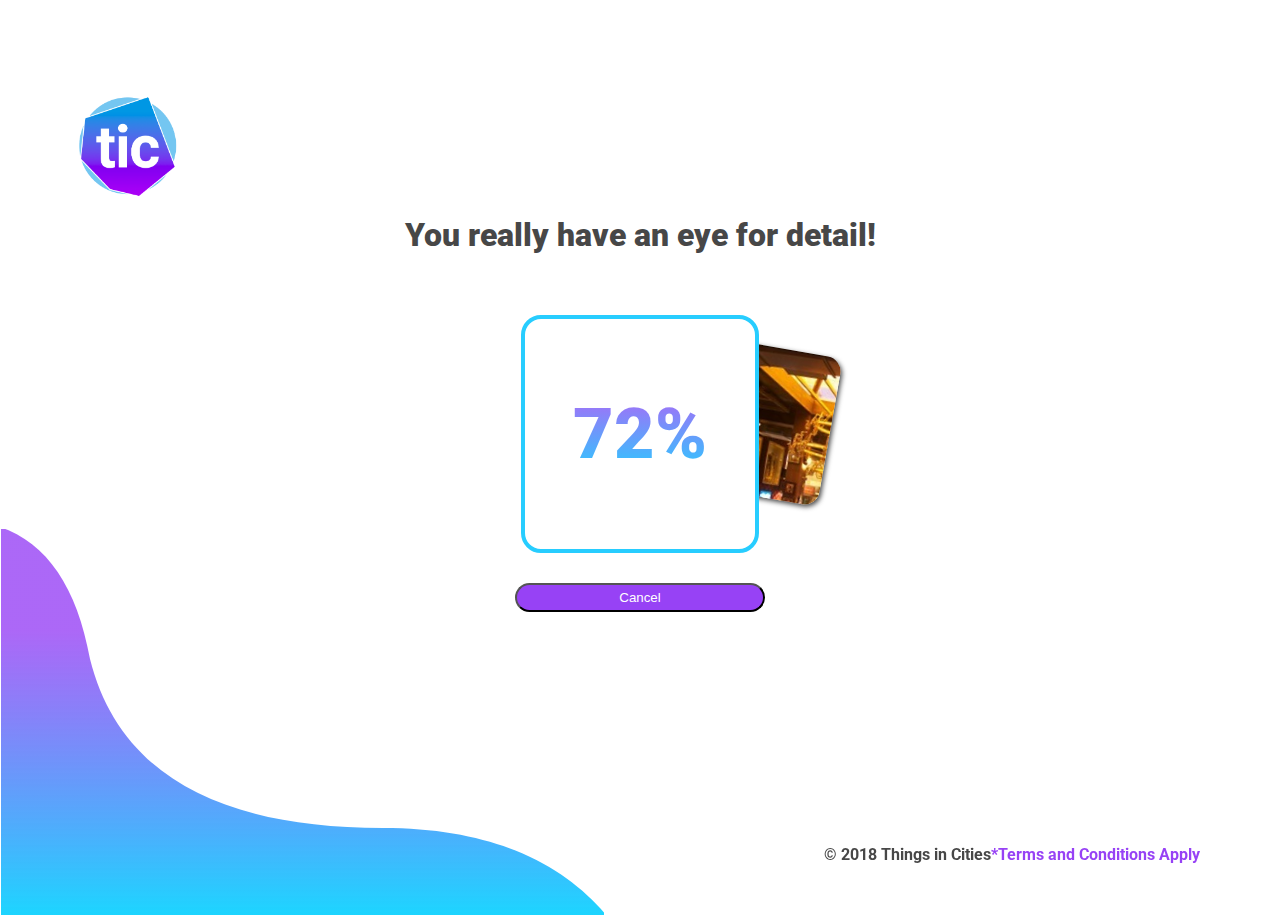
<file: 3.html>
<!DOCTYPE html>
<html lang="en">

<head>
    <meta charset="UTF-8">
    <meta name="viewport" content="width=device-width, initial-scale=1.0">
    <meta http-equiv="X-UA-Compatible" content="ie=edge">
    <title>3</title>

    <!-- bootstrap -->
    <link rel="stylesheet" href="https://stackpath.bootstrapcdn.com/bootstrap/4.1.2/css/bootstrap.min.css" integrity="sha384-Smlep5jCw/wG7hdkwQ/Z5nLIefveQRIY9nfy6xoR1uRYBtpZgI6339F5dgvm/e9B"
        crossorigin="anonymous">

    <link href="https://fonts.googleapis.com/css?family=Roboto:400,700,900" rel="stylesheet">
    <link rel="stylesheet" href="https://use.fontawesome.com/releases/v5.1.1/css/all.css" integrity="sha384-O8whS3fhG2OnA5Kas0Y9l3cfpmYjapjI0E4theH4iuMD+pLhbf6JI0jIMfYcK3yZ"
        crossorigin="anonymous">

    <link rel="stylesheet" href="css/common.css">
    <link rel="stylesheet" href="css/3.css">

</head>

<body>

    <div class="container">
        <div class="logo">
            <img src="images/logo.png" alt="">
        </div>
        <div class="main">
            <h1>You really have an eye for detail!</h1>
            <div class="display">
                <div class="sideimage"></div>
                <div class="progress">
                    <h1>72%</h1>
                </div>
            </div>
            <div class="cancel">
                <button class="btn">Cancel</button>
            </div>
        </div>
        <div class="footer row">
            <p class="terms col offset-sm-7">*Terms and Conditions Apply</p>
            <p class="copyright col ">&#169; 2018 Things in Cities</p>
        </div>
    </div>

    <!-- bootstrap -->
    <script src="https://code.jquery.com/jquery-3.3.1.slim.min.js" integrity="sha384-q8i/X+965DzO0rT7abK41JStQIAqVgRVzpbzo5smXKp4YfRvH+8abtTE1Pi6jizo"
        crossorigin="anonymous"></script>
    <script src="https://cdnjs.cloudflare.com/ajax/libs/popper.js/1.14.3/umd/popper.min.js" integrity="sha384-ZMP7rVo3mIykV+2+9J3UJ46jBk0WLaUAdn689aCwoqbBJiSnjAK/l8WvCWPIPm49"
        crossorigin="anonymous"></script>
    <script src="https://stackpath.bootstrapcdn.com/bootstrap/4.1.2/js/bootstrap.min.js" integrity="sha384-o+RDsa0aLu++PJvFqy8fFScvbHFLtbvScb8AjopnFD+iEQ7wo/CG0xlczd+2O/em"
        crossorigin="anonymous"></script>
</body>

</html>
</file>
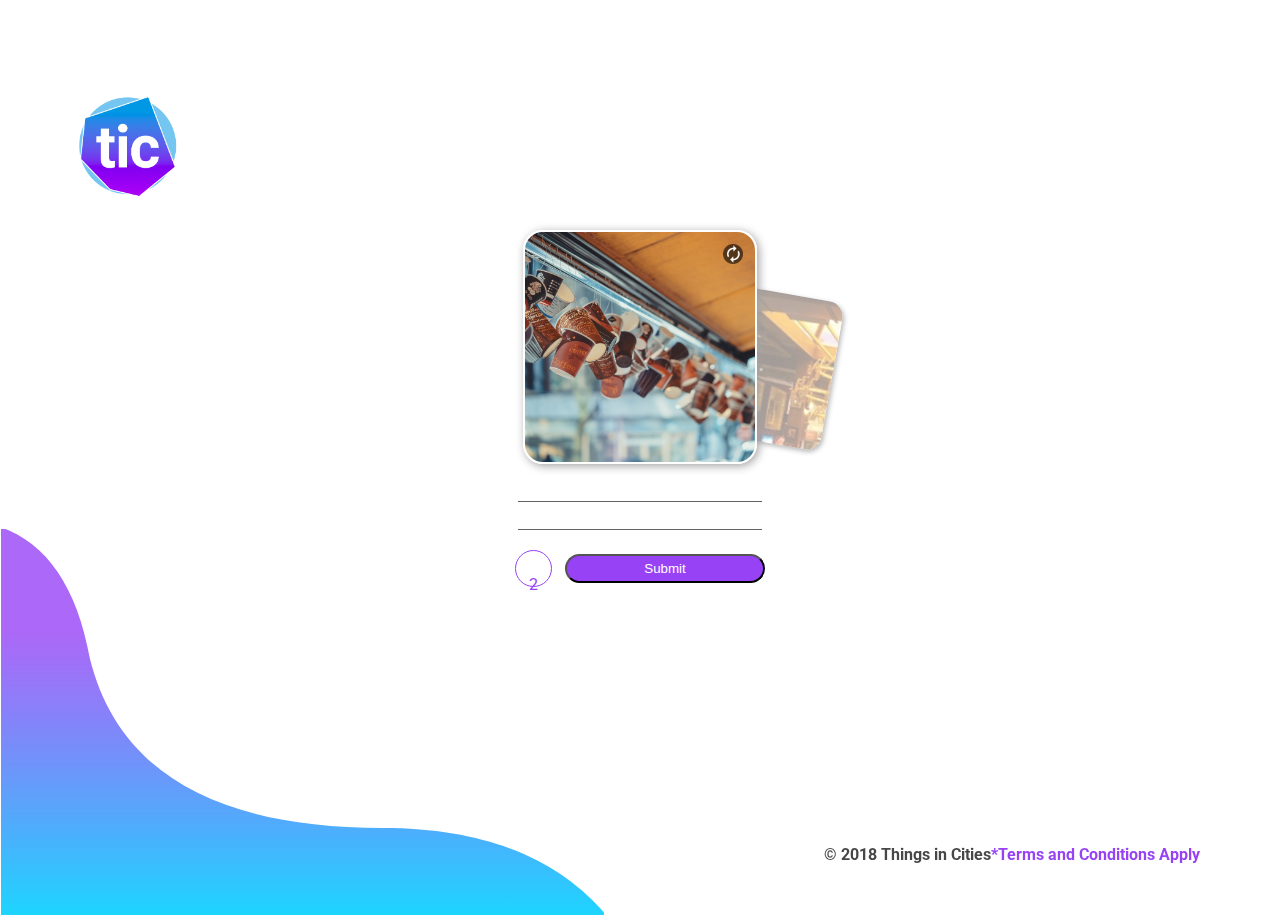
<file: 4.html>
<!DOCTYPE html>
<html lang="en">

<head>
    <meta charset="UTF-8">
    <meta name="viewport" content="width=device-width, initial-scale=1.0">
    <meta http-equiv="X-UA-Compatible" content="ie=edge">
    <title>4</title>

    <!-- bootstrap -->
    <link rel="stylesheet" href="https://stackpath.bootstrapcdn.com/bootstrap/4.1.2/css/bootstrap.min.css" integrity="sha384-Smlep5jCw/wG7hdkwQ/Z5nLIefveQRIY9nfy6xoR1uRYBtpZgI6339F5dgvm/e9B"
        crossorigin="anonymous">

    <link href="https://fonts.googleapis.com/css?family=Roboto:400,700,900" rel="stylesheet">
    <link rel="stylesheet" href="https://use.fontawesome.com/releases/v5.1.1/css/all.css" integrity="sha384-O8whS3fhG2OnA5Kas0Y9l3cfpmYjapjI0E4theH4iuMD+pLhbf6JI0jIMfYcK3yZ"
        crossorigin="anonymous">

    <link rel="stylesheet" href="css/common.css">
    <link rel="stylesheet" href="css/4.css">

</head>

<body>

    <div class="container">
        <div class="logo">
            <img src="images/logo.png" alt="">
        </div>
        <div class="main">
            <div class="display">
                <div class="sideimage"></div>
                <div class="progress">
                    <img src="images/Replace_icon.png" alt="">
                </div>
            </div>
            <div class="places">
                <input type="text">
                <input type="text">
            </div>
            <div class="cancel">
                <div class="number">
                    <p>2</p>
                </div>
                <button class="btn">Submit</button>
            </div>
        </div>
        <div class="footer row">
            <p class="terms col offset-sm-7">*Terms and Conditions Apply</p>
            <p class="copyright col ">&#169; 2018 Things in Cities</p>
        </div>
    </div>

    <!-- bootstrap -->
    <script src="https://code.jquery.com/jquery-3.3.1.slim.min.js" integrity="sha384-q8i/X+965DzO0rT7abK41JStQIAqVgRVzpbzo5smXKp4YfRvH+8abtTE1Pi6jizo"
        crossorigin="anonymous"></script>
    <script src="https://cdnjs.cloudflare.com/ajax/libs/popper.js/1.14.3/umd/popper.min.js" integrity="sha384-ZMP7rVo3mIykV+2+9J3UJ46jBk0WLaUAdn689aCwoqbBJiSnjAK/l8WvCWPIPm49"
        crossorigin="anonymous"></script>
    <script src="https://stackpath.bootstrapcdn.com/bootstrap/4.1.2/js/bootstrap.min.js" integrity="sha384-o+RDsa0aLu++PJvFqy8fFScvbHFLtbvScb8AjopnFD+iEQ7wo/CG0xlczd+2O/em"
        crossorigin="anonymous"></script>
</body>

</html>
</file>
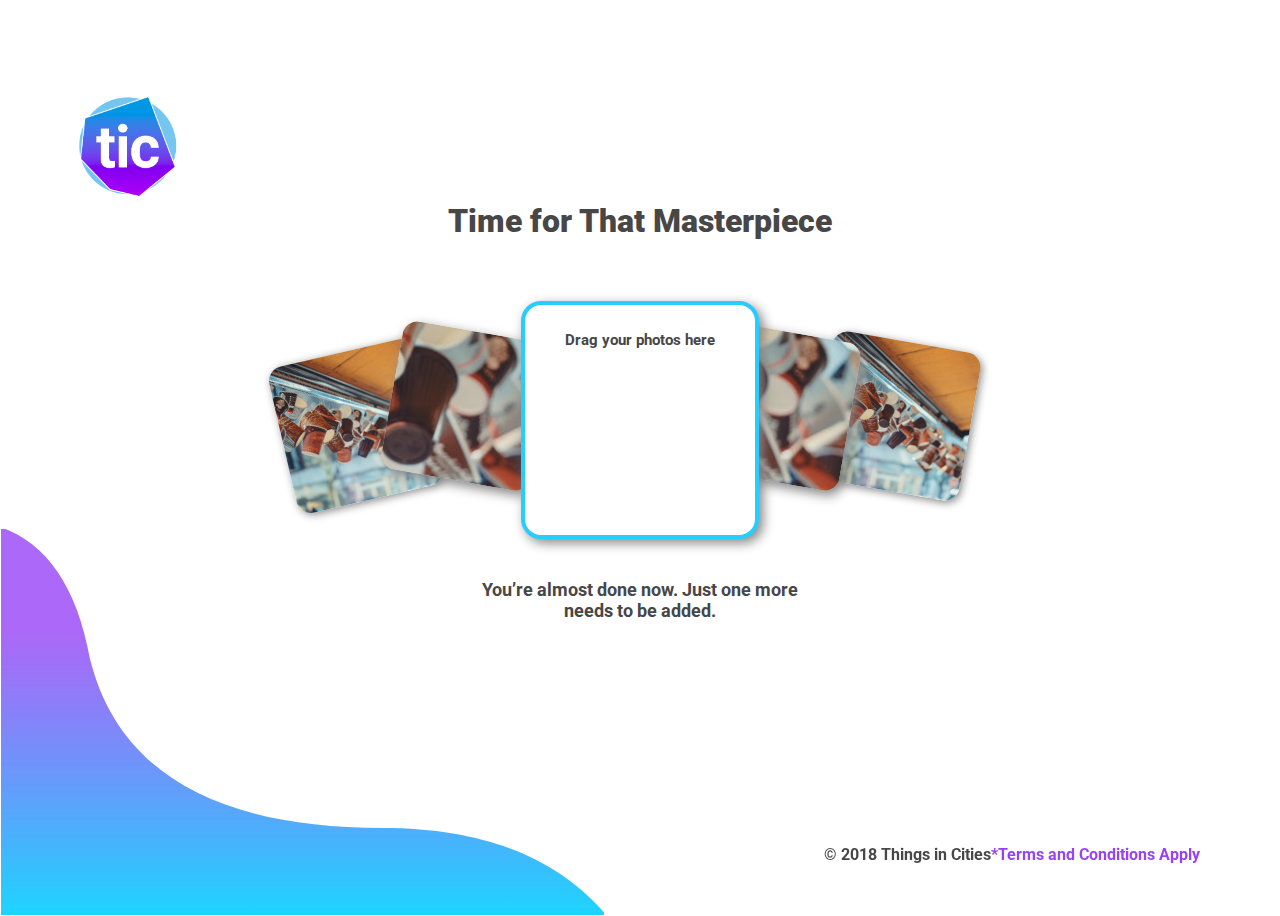
<file: 5.html>
<!DOCTYPE html>
<html lang="en">

<head>
    <meta charset="UTF-8">
    <meta name="viewport" content="width=device-width, initial-scale=1.0">
    <meta http-equiv="X-UA-Compatible" content="ie=edge">
    <title>5</title>

    <!-- bootstrap -->
    <link rel="stylesheet" href="https://stackpath.bootstrapcdn.com/bootstrap/4.1.2/css/bootstrap.min.css" integrity="sha384-Smlep5jCw/wG7hdkwQ/Z5nLIefveQRIY9nfy6xoR1uRYBtpZgI6339F5dgvm/e9B"
        crossorigin="anonymous">

    <link href="https://fonts.googleapis.com/css?family=Roboto:400,700,900" rel="stylesheet">
    <link rel="stylesheet" href="https://use.fontawesome.com/releases/v5.1.1/css/all.css" integrity="sha384-O8whS3fhG2OnA5Kas0Y9l3cfpmYjapjI0E4theH4iuMD+pLhbf6JI0jIMfYcK3yZ"
        crossorigin="anonymous">

    <link rel="stylesheet" href="css/common.css">
    <link rel="stylesheet" href="css/5.css">

</head>

<body>

    <div class="container">
        <div class="logo">
            <img src="images/logo.png" alt="">
        </div>
        <div class="main">
            <h1>Time for That Masterpiece</h1>
            <div class="display">
                <div class="one"></div>
                <div class="two"></div>
                <div class="three"></div>
                <div class="four"></div>
                <div class="progress">
                    <h6>Drag your photos here</h6>
                    <br>
                    <p>
                        <i class="fas fa-upload"></i>
                    </p>
                </div>
            </div>
            <h2>You’re almost done now. Just one more needs to be added.</h2>
            <!-- <div class="cancel">
                <button class="btn">Know More Details</button>
            </div> -->
        </div>
        <div class="footer row">
            <p class="terms col offset-sm-7">*Terms and Conditions Apply</p>
            <p class="copyright col ">&#169; 2018 Things in Cities</p>
        </div>
    </div>

    <!-- bootstrap -->
    <script src="https://code.jquery.com/jquery-3.3.1.slim.min.js" integrity="sha384-q8i/X+965DzO0rT7abK41JStQIAqVgRVzpbzo5smXKp4YfRvH+8abtTE1Pi6jizo"
        crossorigin="anonymous"></script>
    <script src="https://cdnjs.cloudflare.com/ajax/libs/popper.js/1.14.3/umd/popper.min.js" integrity="sha384-ZMP7rVo3mIykV+2+9J3UJ46jBk0WLaUAdn689aCwoqbBJiSnjAK/l8WvCWPIPm49"
        crossorigin="anonymous"></script>
    <script src="https://stackpath.bootstrapcdn.com/bootstrap/4.1.2/js/bootstrap.min.js" integrity="sha384-o+RDsa0aLu++PJvFqy8fFScvbHFLtbvScb8AjopnFD+iEQ7wo/CG0xlczd+2O/em"
        crossorigin="anonymous"></script>
</body>

</html>
</file>
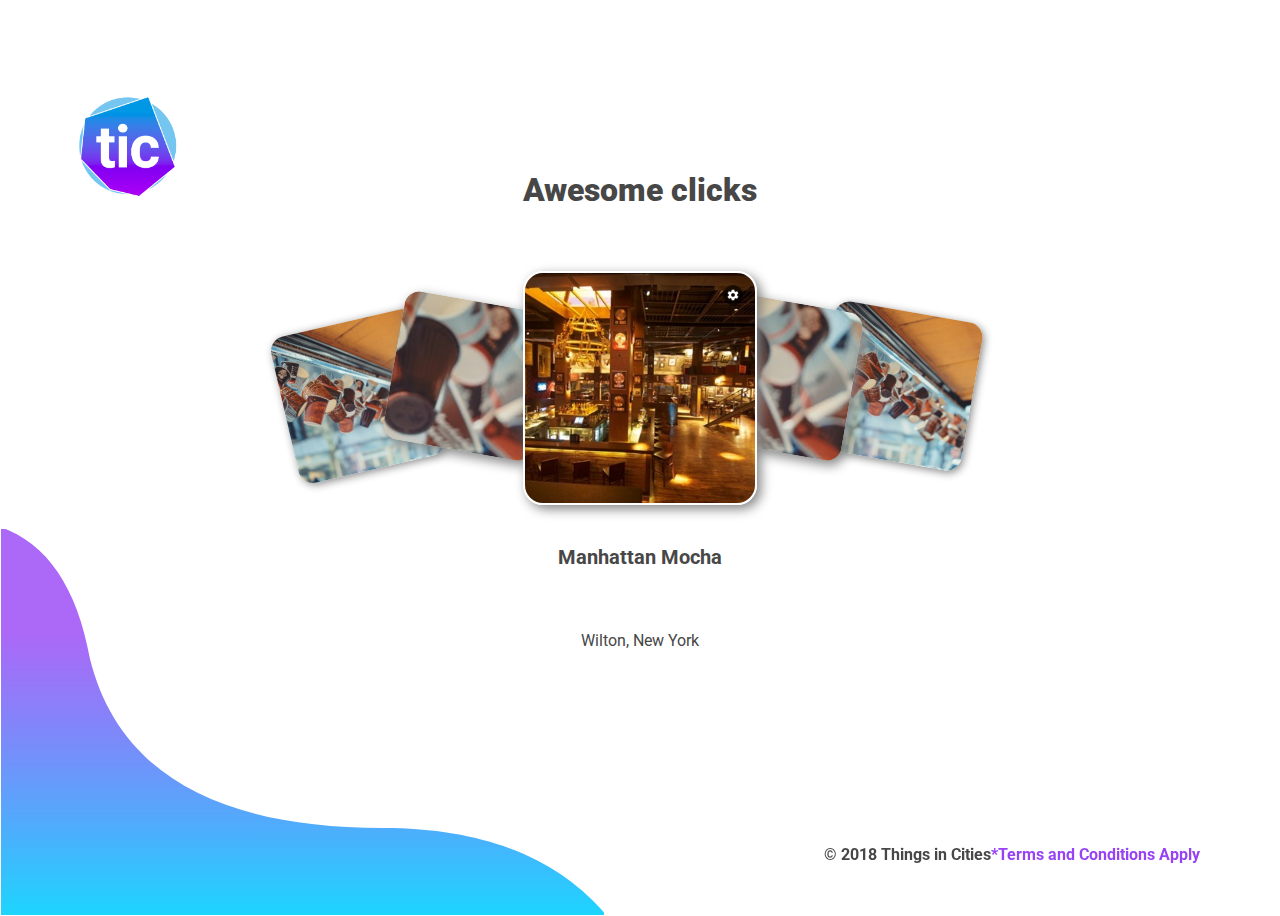
<file: 6.html>
<!DOCTYPE html>
<html lang="en">

<head>
    <meta charset="UTF-8">
    <meta name="viewport" content="width=device-width, initial-scale=1.0">
    <meta http-equiv="X-UA-Compatible" content="ie=edge">
    <title>6</title>

    <!-- bootstrap -->
    <link rel="stylesheet" href="https://stackpath.bootstrapcdn.com/bootstrap/4.1.2/css/bootstrap.min.css" integrity="sha384-Smlep5jCw/wG7hdkwQ/Z5nLIefveQRIY9nfy6xoR1uRYBtpZgI6339F5dgvm/e9B"
        crossorigin="anonymous">

    <link href="https://fonts.googleapis.com/css?family=Roboto:400,700,900" rel="stylesheet">
    <link rel="stylesheet" href="https://use.fontawesome.com/releases/v5.1.1/css/all.css" integrity="sha384-O8whS3fhG2OnA5Kas0Y9l3cfpmYjapjI0E4theH4iuMD+pLhbf6JI0jIMfYcK3yZ"
        crossorigin="anonymous">

    <link rel="stylesheet" href="css/common.css">
    <link rel="stylesheet" href="css/6.css">

</head>

<body>

    <div class="container">
        <div class="logo">
            <img src="images/logo.png" alt="">
        </div>
        <div class="main">
            <h1>Awesome clicks</h1>
            <div class="display">
                <div class="one"></div>
                <div class="two"></div>
                <div class="three"></div>
                <div class="four"></div>
                <div class="progress">
                    <img src="images/Edit_icon.png" alt="">
                </div>
            </div>
            <h6>Manhattan Mocha</h6>
            <p>Wilton, New York</p>

            <!-- <div class="cancel">
                <button class="btn">Know More Details</button>
            </div> -->
        </div>
        <div class="footer row">
            <p class="terms col offset-sm-7">*Terms and Conditions Apply</p>
            <p class="copyright col ">&#169; 2018 Things in Cities</p>
        </div>
    </div>

    <!-- bootstrap -->
    <script src="https://code.jquery.com/jquery-3.3.1.slim.min.js" integrity="sha384-q8i/X+965DzO0rT7abK41JStQIAqVgRVzpbzo5smXKp4YfRvH+8abtTE1Pi6jizo"
        crossorigin="anonymous"></script>
    <script src="https://cdnjs.cloudflare.com/ajax/libs/popper.js/1.14.3/umd/popper.min.js" integrity="sha384-ZMP7rVo3mIykV+2+9J3UJ46jBk0WLaUAdn689aCwoqbBJiSnjAK/l8WvCWPIPm49"
        crossorigin="anonymous"></script>
    <script src="https://stackpath.bootstrapcdn.com/bootstrap/4.1.2/js/bootstrap.min.js" integrity="sha384-o+RDsa0aLu++PJvFqy8fFScvbHFLtbvScb8AjopnFD+iEQ7wo/CG0xlczd+2O/em"
        crossorigin="anonymous"></script>
</body>

</html>
</file>
<file: css/common.css>
body {
    font-family: 'Roboto', sans-serif;
    color: #474747;
    height: 100vh;
    background: url("../images/gradient_element_design.svg");
    background-position: left bottom;
    background-repeat: no-repeat;
    /* background-size: 50%; */
}

.logo {
    position: absolute;
    top: 10%;
    left: 5%;
}

.logo img {
    width: 30%;
}

.footer {
    position: fixed;
    bottom: 0;
    right: 80px;
    width: 100%;
    font-weight: 700;
    padding-bottom: 20px;
}

.footer p {
    float: right;
}

.footer a{
    text-decoration: none;
    color: #474747;
}

.terms {
    color: #9742F5;
}
</file>
<file: css/3.css>
.main {
    min-height: 80vh;
    display: flex;
    flex-direction: column;
    justify-content: center;
    align-items: center;
    padding-top: 30px;
}

.main>h1 {
    font-weight: 900;
    padding: 20px;
}

.display {
    position: relative;
    padding: 20px;
}

.progress {
    background: #ffffff;
    height: 230px;
    width: 230px;
    border-width: 4px;
    border-style: solid;
    border-color: #27CDFF;
    /* border-color: transparent; */
    /* border-image: linear-gradient(to bottom, #AC68F7 0%, #27CDFF 100%);
    border-image-slice: 1; */
    border-radius: 20px;
    display: flex;
    justify-content: center;
    align-items: center;
    /* z-index: 1; */
}

.progress h1 {
    font-size: 70px;
    font-weight: 900;
    background: -webkit-linear-gradient(#AC68F7, #27CDFF);
    -webkit-background-clip: text;
    background-clip: text;
    -webkit-text-fill-color: transparent;
}

.sideimage {
    height: 150px;
    width: 150px;
    background-image: url("../images/display.jpg");
    border-radius: 15px;
    position: absolute;
    top: 0%;
    transform: translateX(160px) translateY(50px) rotate(10deg);
    z-index: -1;
    box-shadow: #474747 2px 2px 5px;
}

button {
    background-color: #9742F5;
    color: #ffffff;
    width: 250px;
    border-radius: 20px !important;
    float: right;
    padding: 5px 30px !important;
}

button:hover {
    background-color: rgb(119, 40, 209);
    box-shadow: 0px 2px #858585;
}

.cancel {
    padding: 10px;
    display: flex;
    justify-content: center;
    align-items: center;
}
</file>
<file: css/4.css>
.main {
    min-height: 80vh;
    display: flex;
    flex-direction: column;
    justify-content: center;
    align-items: center;
    padding-top: 30px;
}

.display {
    position: relative;
    padding: 20px;
}

.progress {
    background:url("../images/4.jpeg");
    background-position: center;
    background-size: cover;
    height: 230px;
    width: 230px;
    border-width: 2px;
    border-style: solid;
    border-color: #ffffff;
    border-radius: 20px;
    display: flex;
    justify-content: center;
    align-items: center;
    box-shadow: 2px 2px 10px #a1a1a1;
    position: relative;
}

.progress img{
    width: 20px;
    position: absolute;
    top: 12px;
    right: 12px;
}

.sideimage {
    height: 150px;
    width: 150px;
    background-image: url("../images/display.jpg");
    border-radius: 15px;
    position: absolute;
    top: 0%;
    transform: translateX(160px) translateY(80px) rotate(10deg);
    z-index: -1;
    box-shadow: #474747 2px 2px 5px;
    opacity: .4;
}

.places{
    display: flex;
    flex-direction: column;
}

.places input{
    width: 240px;
    margin-bottom: 10px;
    border:0px transparent;
    border-bottom: 1px solid #636363;
}

.places input:focus{
    outline:none;
    border:0px transparent;
    border-bottom: 2px solid #9742F5;
}

button {
    background-color: #9742F5;
    color: #ffffff;
    width: 200px;
    border-radius: 20px !important;
    float: right;
    padding: 5px 30px !important;
}

button:hover {
    background-color: rgb(119, 40, 209);
    box-shadow: 0px 2px #858585;
}

.cancel {
    padding-top: 10px;
    width: 250px;
    display: flex;
    justify-content: space-between;
    align-items: center;
}

.number{
    width: 35px;
    height: 35px;
    border: 1px solid #9742F5;
    border-radius: 50%;
    text-align: center;
}

.cancel p{
    line-height: 35px;
    color: #9742F5; 
}
</file>
<file: css/5.css>
.main {
    min-height: 80vh;
    display: flex;
    flex-direction: column;
    justify-content: center;
    align-items: center;
    padding-top: 30px;
}

.main>h1 {
    font-weight: 900;
    padding: 20px;
}

.display {
    position: relative;
    padding: 20px;
}

.progress {
    background: #ffffff;
    height: 230px;
    width: 230px;
    border-width: 4px;
    border-style: solid;
    border-color: #27CDFF;
    /* border-color: transparent; */
    /* border-image: linear-gradient(to bottom, #AC68F7 0%, #27CDFF 100%);
    border-image-slice: 1; */
    border-radius: 20px;
    display: flex;
    flex-direction: column;
    justify-content: center;
    align-items: center;
    /* z-index: 1; */
}

.progress h6 {
    font-size: 15px;
}

.progress p{
    font-size: 70px;
    color: #9742F5;
}

.two, .three, .progress{
    box-shadow: 4px 4px 12px #858585;
}

.one, .four{
    box-shadow: 2px 2px 8px #858585;
}

.one, .two, .three, .four{
    background-size: cover;
    background-position: center;
}

.one {
    height: 150px;
    width: 150px;
    background-image: url("../images/4.jpeg");
    background-position: center;
    background-repeat: no-repeat;
    border-radius: 15px;
    position: absolute;
    top: 0%;
    transform: translateX(-240px) translateY(70px)  rotate(-13deg);
    z-index: -1;
}

.two {
    height: 150px;
    width: 150px;
    background: #ffffff;
    background-image: url("../images/4.jpeg");
    background-position: center;
    background-repeat: no-repeat;
    border-radius: 15px;
    position: absolute;
    top: 0%;
    transform: translateX(-130px) translateY(50px)  rotate(10deg);
    z-index: -1;
}

.three {
    height: 150px;
    width: 150px;
    background: #ffffff;
    background-image: url("../images/4.jpeg");
    background-position: center;
    background-repeat: no-repeat;
    border-radius: 15px;
    position: absolute;
    top: 0%;
    transform: translateX(180px) translateY(50px) rotate(10deg);
    z-index: -1;
}

.four {
    height: 150px;
    width: 150px;
    background-image: url("../images/4.jpeg");
    background-position: center;
    background-repeat: no-repeat;
    border-radius: 15px;
    position: absolute;
    top: 0%;
    transform: translateX(300px) translateY(60px) rotate(10deg);
    z-index: -2;
}

h2{
    text-align: center;
    width: 350px;
    font-size: 18px;
    font-weight: 700;
    margin-top: 20px;
}

button {
    background-color: #9742F5;
    color: #ffffff;
    width: 300px;
    border-radius: 20px !important;
    float: right;
    padding: 5px 30px !important;
}

button:hover {
    background-color: rgb(119, 40, 209);
    box-shadow: 0px 2px #858585;
}

.cancel {
    padding: 10px;
    display: flex;
    justify-content: center;
    align-items: center;
}
</file>
<file: css/6.css>
.main {
    min-height: 80vh;
    display: flex;
    flex-direction: column;
    justify-content: center;
    align-items: center;
    padding-top: 30px;
}

.main>h1 {
    font-weight: 900;
    padding: 20px;
}

.display {
    position: relative;
    padding: 20px;
}

.progress {
    background: url("../images/display.jpg");
    background-size: cover;
    background-position: center;
    height: 230px;
    width: 230px;
    border-width: 2px;
    border-style: solid;
    border-color: #ffffff;
    border-radius: 20px;
    position: relative;
}

.progress img{
    width: 20px;
    position: absolute;
    top: 12px;
    right: 12px;
}

.two, .three, .progress{
    box-shadow: 4px 4px 12px #858585;
}

.one, .four{
    box-shadow: 2px 2px 8px #858585;
}

.one, .two, .three, .four{
    background-size: cover;
    background-position: center;
}

.one {
    height: 150px;
    width: 150px;
    background-image: url("../images/4.jpeg");
    background-position: center;
    background-repeat: no-repeat;
    border-radius: 15px;
    position: absolute;
    top: 0%;
    transform: translateX(-240px) translateY(70px)  rotate(-13deg);
    z-index: -1;
}

.two {
    height: 150px;
    width: 150px;
    background: #ffffff;
    background-image: url("../images/4.jpeg");
    background-position: center;
    background-repeat: no-repeat;
    border-radius: 15px;
    position: absolute;
    top: 0%;
    transform: translateX(-130px) translateY(50px)  rotate(10deg);
    z-index: -1;
}

.three {
    height: 150px;
    width: 150px;
    background: #ffffff;
    background-image: url("../images/4.jpeg");
    background-position: center;
    background-repeat: no-repeat;
    border-radius: 15px;
    position: absolute;
    top: 0%;
    transform: translateX(180px) translateY(50px) rotate(10deg);
    z-index: -1;
}

.four {
    height: 150px;
    width: 150px;
    background-image: url("../images/4.jpeg");
    background-position: center;
    background-repeat: no-repeat;
    border-radius: 15px;
    position: absolute;
    top: 0%;
    transform: translateX(300px) translateY(60px) rotate(10deg);
    z-index: -2;
}

h6{
    text-align: center;
    font-size: 20px;
    font-weight: 700;
    margin-top: 20px;
}

button {
    background-color: #9742F5;
    color: #ffffff;
    width: 300px;
    border-radius: 20px !important;
    float: right;
    padding: 5px 30px !important;
}

button:hover {
    background-color: rgb(119, 40, 209);
    box-shadow: 0px 2px #858585;
}

.cancel {
    padding: 10px;
    display: flex;
    justify-content: center;
    align-items: center;
}
</file>
